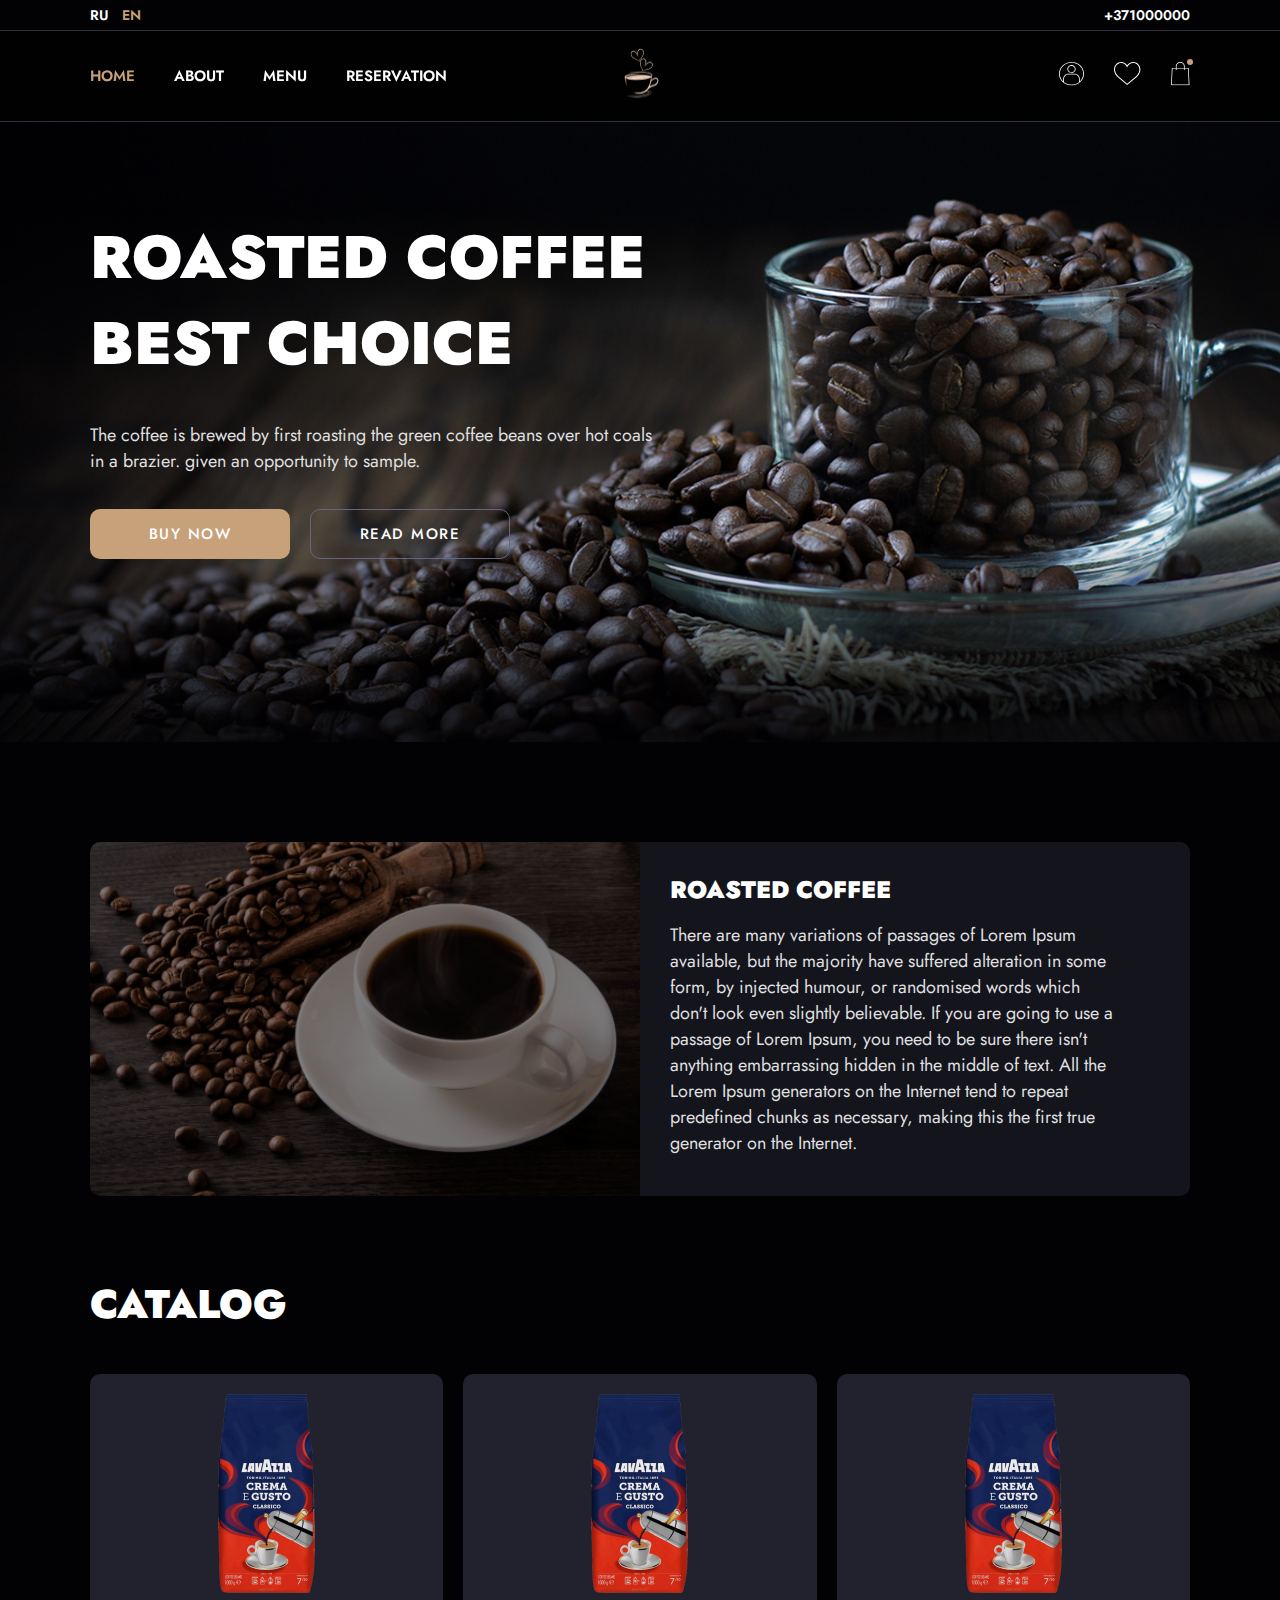
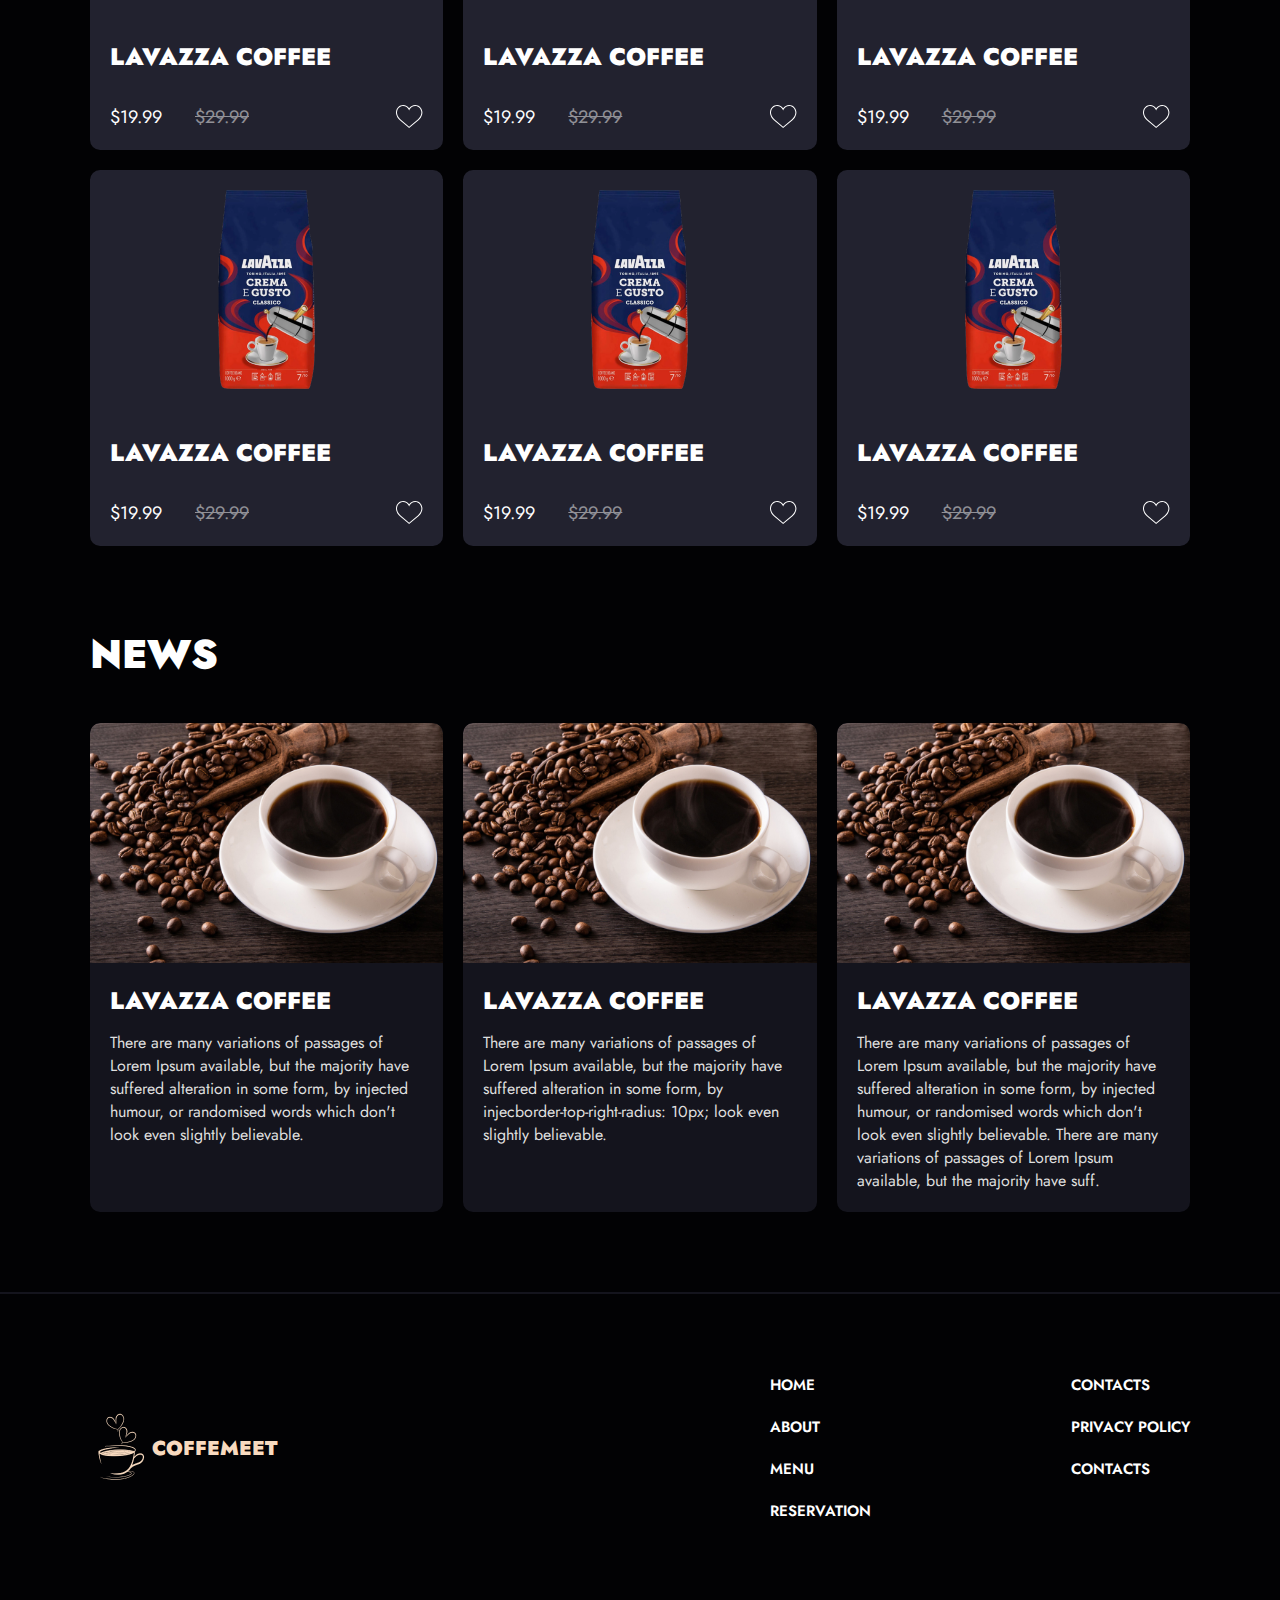
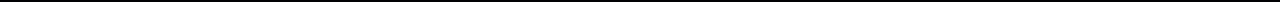
<file: index.html>
<!DOCTYPE html>
<html lang="en">
  <head>
    <meta charset="UTF-8" />
    <meta name="viewport" content="width=device-width, initial-scale=1.0" />
    <title>Coffe house</title>
    <link rel="preconnect" href="https://fonts.googleapis.com" />
    <link rel="preconnect" href="https://fonts.gstatic.com" crossorigin />
    <link
      href="https://fonts.googleapis.com/css2?family=Caveat:wght@500&family=Jost:wght@400;500;600;700;900&family=Lato:wght@400;700&family=Montserrat:wght@300;400;500;600;700&display=swap"
      rel="stylesheet"
    />
    <link rel="stylesheet" href="index1.css" />
  </head>
  <body>
    <div class="line_header">
      <div class="wrapper">
        <div class="header_first">
          <div class="header__lang">
            <a href="#!">ru</a>
            <a href="#!" class="general">en</a>
          </div>
          <a class="header_phone" href="#!">+371000000</a>
        </div>
      </div>
    </div>
    <header class="header">
      <div class="wrapper">
        <div class="content__wrapper"></div>
        <div class="header_second">
          <input type="checkbox" class="check_box_nav1" />
          <div class="check_box_nav"><span>menu</span></div>
          <div class="check_box_nav3">
            <span></span>
            <span></span>
            <span></span>
          </div>

          <nav>
            <a href="index.html" class="general">home</a>
            <a href="#!">about</a>
            <a href="#!">menu</a>
            <a href="#!">Reservation</a>
          </nav>

          <div class="header__logo">
            <a href="#!"
              ><img src="image/—Pngtree—coffee logo_5898135 1.svg" alt="log"
            /></a>
          </div>
          <div class="header__items">
            <a href="#!"><img src="image/user 1.svg" alt="user" /></a>
            <a href="#!"><img src="image/favorite 1.svg" alt="favorite" /></a>
            <a href="#!"
              ><img src="image/cart 1.svg" alt="cart " />
              <span class="event"></span
            ></a>
          </div>
        </div>
      </div>
    </header>
    <main>
      <div class="intro_bloks">
        <div class="wrapper">
          <div class="intro__block_text">
            <div class="intro_block">
              <h1>Roasted coffee best choice</h1>
              <p>
                The coffee is brewed by first roasting the green coffee beans
                over hot coals in a brazier. given an opportunity to sample.
              </p>
              <div class="intro__buttons">
                <a href="#!" class="button_first">Buy now</a>
                <a href="#!" class="button_first mored">read more</a>
              </div>
            </div>
          </div>
        </div>
      </div>
      <div class="wrapper">
        <div class="content_block">
          <div class="content_image">
            <img src="image/image2.jpg" alt="alter" />
          </div>
          <div class="content_text">
            <h2>Roasted Coffee</h2>
            <p>
              There are many variations of passages of Lorem Ipsum available,
              but the majority have suffered alteration in some form, by
              injected humour, or randomised words which don't look even
              slightly believable. If you are going to use a passage of Lorem
              Ipsum, you need to be sure there isn't anything embarrassing
              hidden in the middle of text. All the Lorem Ipsum generators on
              the Internet tend to repeat predefined chunks as necessary, making
              this the first true generator on the Internet.
            </p>
          </div>
        </div>
      </div>
      <div class="wrapper sick">
        <h2 class="towar_wrapper">catalog</h2>
        <div class="towar_bloks">
          <a href="index1.html" class="first_towar">
            <div class="image_towar">
              <img src="image/product1 1.png" alt="towar" />
            </div>
            <h3>Lavazza coffee</h3>
            <div class="towar_items">
              <div class="prices_towar">
                <span>$19.99</span>
                <span><del>$29.99</del></span>
              </div>
              <img src="image/favorite 1.svg" alt="favorite" />
            </div>
          </a>
          <a href="index1.html" class="first_towar">
            <div class="image_towar">
              <img src="image/product1 1.png" alt="towar" />
            </div>
            <h3>Lavazza coffee</h3>
            <div class="towar_items">
              <div class="prices_towar">
                <span>$19.99</span>
                <span><del>$29.99</del></span>
              </div>
              <img src="image/favorite 1.svg" alt="favorite" />
            </div>
          </a>
          <a href="index1.html" class="first_towar">
            <div class="image_towar">
              <img src="image/product1 1.png" alt="towar" />
            </div>
            <h3>Lavazza coffee</h3>
            <div class="towar_items">
              <div class="prices_towar">
                <span>$19.99</span>
                <span><del>$29.99</del></span>
              </div>
              <img src="image/favorite 1.svg" alt="favorite" />
            </div>
          </a>
          <a href="index1.html" class="first_towar">
            <div class="image_towar">
              <img src="image/product1 1.png" alt="towar" />
            </div>
            <h3>Lavazza coffee</h3>
            <div class="towar_items">
              <div class="prices_towar">
                <span>$19.99</span>
                <span><del>$29.99</del></span>
              </div>
              <img src="image/favorite 1.svg" alt="favorite" />
            </div>
          </a>
          <a href="index1.html" class="first_towar">
            <div class="image_towar">
              <img src="image/product1 1.png" alt="towar" />
            </div>
            <h3>Lavazza coffee</h3>
            <div class="towar_items">
              <div class="prices_towar">
                <span>$19.99</span>
                <span><del>$29.99</del></span>
              </div>
              <img src="image/favorite 1.svg" alt="favorite" />
            </div>
          </a>
          <a href="index1.html" class="first_towar">
            <div class="image_towar">
              <img src="image/product1 1.png" alt="towar" />
            </div>
            <h3>Lavazza coffee</h3>
            <div class="towar_items">
              <div class="prices_towar">
                <span>$19.99</span>
                <span><del>$29.99</del></span>
              </div>
              <img src="image/favorite 1.svg" alt="favorite" />
            </div>
          </a>
        </div>
      </div>
      <section class="newsstore">
        <div class="wrapper">
          <h2>news</h2>
          <div class="news__blocks">
            <a class="news__first" href="#!">
              <div class="news_image">
                <img src="image/image2.jpg" alt="alter" />
              </div>
              <div class="news__text">
                <h3>Lavazza coffee</h3>
                <p>
                  There are many variations of passages of Lorem Ipsum
                  available, but the majority have suffered alteration in some
                  form, by injected humour, or randomised words which don't look
                  even slightly believable.
                </p>
              </div>
            </a>
            <a class="news__first" href="#!">
              <div class="news_image">
                <img src="image/image2.jpg" alt="alter" />
              </div>
              <div class="news__text">
                <h3>Lavazza coffee</h3>
                <p>
                  There are many variations of passages of Lorem Ipsum
                  available, but the majority have suffered alteration in some
                  form, by injecborder-top-right-radius: 10px; look even
                  slightly believable.
                </p>
              </div>
            </a>
            <a class="news__first" href="#!">
              <div class="news_image">
                <img src="image/image2.jpg" alt="alter" />
              </div>
              <div class="news__text">
                <h3>Lavazza coffee</h3>
                <p>
                  There are many variations of passages of Lorem Ipsum
                  available, but the majority have suffered alteration in some
                  form, by injected humour, or randomised words which don't look
                  even slightly believable. There are many variations of
                  passages of Lorem Ipsum available, but the majority have suff.
                </p>
              </div>
            </a>
          </div>
        </div>
      </section>
    </main>

      <footer class="footer">
        <div class="wrapper">
          <div class="footer_blocks">
            <div class="footer__logo">
              <a href="#!"
                ><img
                  src="image/—Pngtree—coffee logo_5898135 1.png"
                  alt="altera"
                />
                <h3>CoffeMeet</h3>
              </a>
            </div>
            <div class="footer_items">
              <div class="footer_text">
                <a href="#!">Home</a>
                <a href="#!">About</a>
                <a href="#!">Menu</a>
                <a href="#!">Reservation</a>
              </div>
              <div class="footer_text text_footer">
                <a href="#!">Contacts</a>
                <a href="#!">privacy policy</a>
                <a href="#!">Contacts</a>
              </div>
            </div>
          </div>
        </div>
      </footer>
    </body>
    <script src="header.js"></script>
</html>
</file>
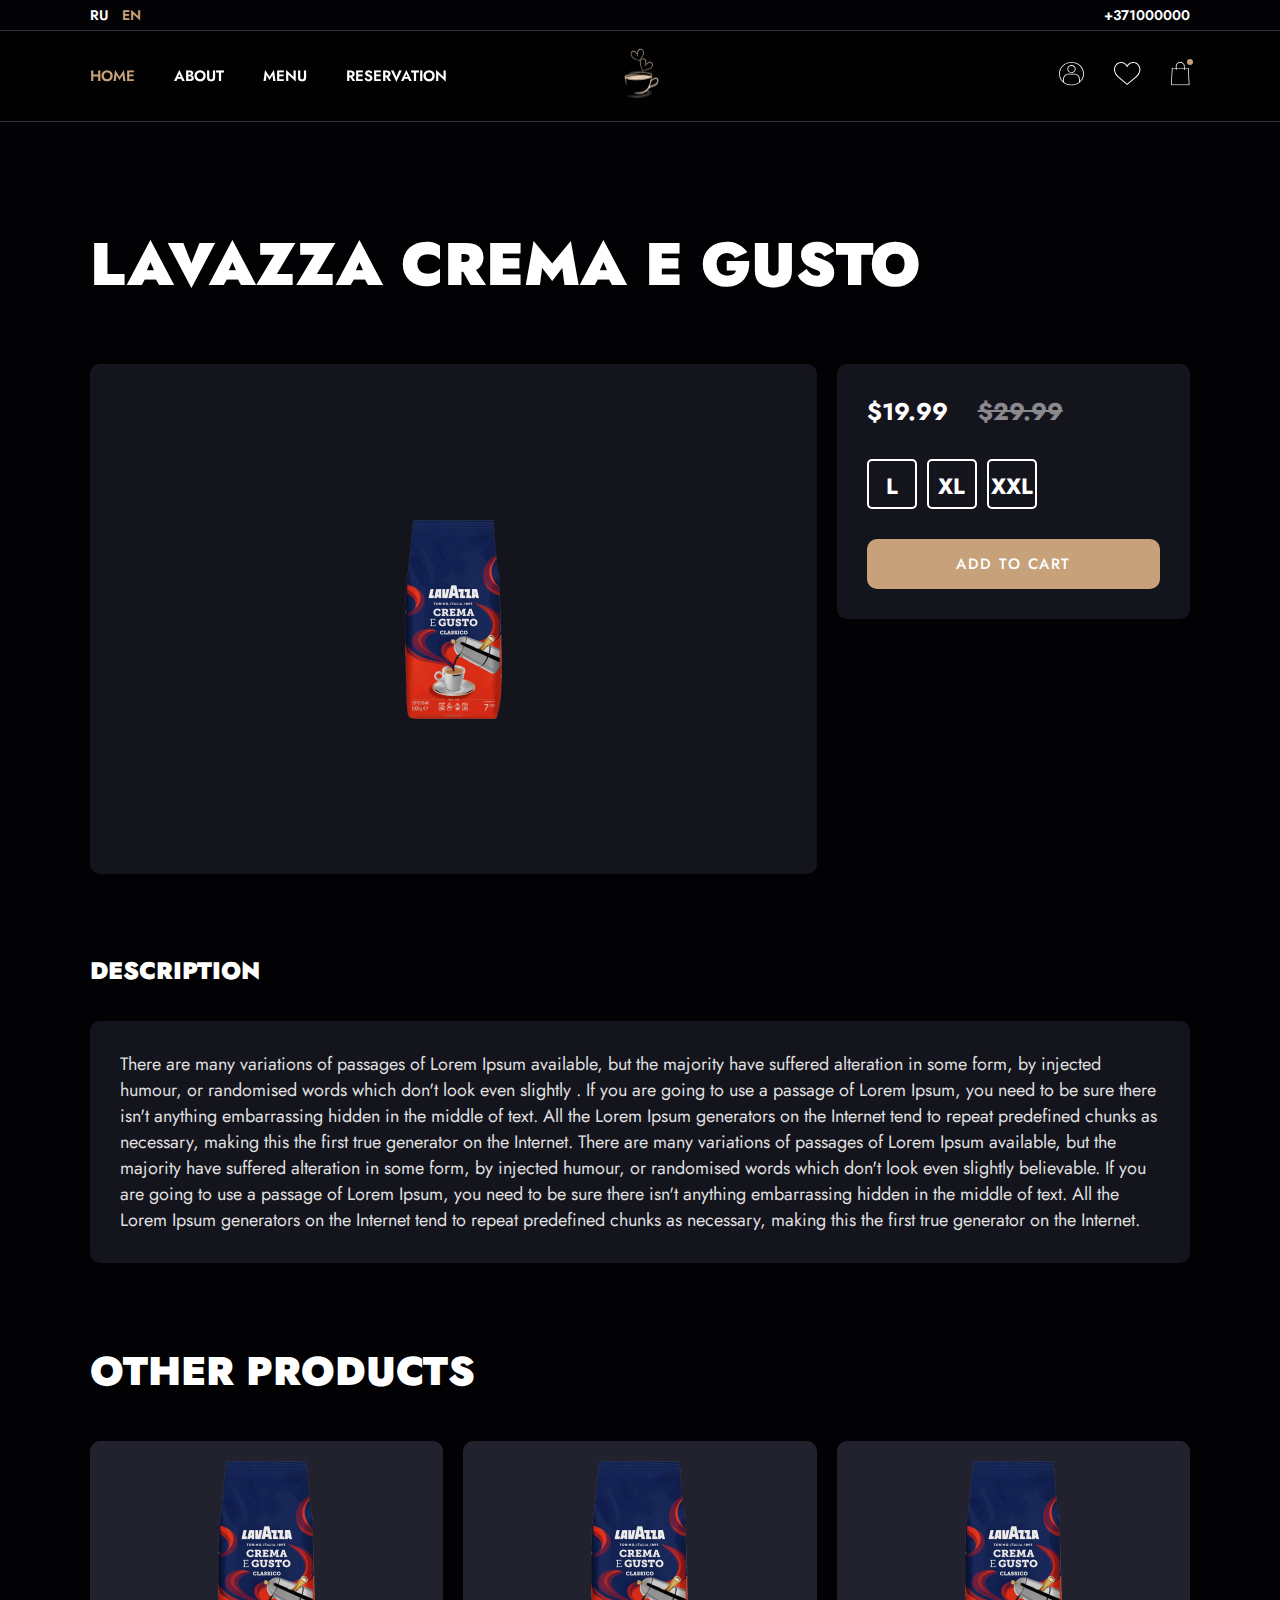
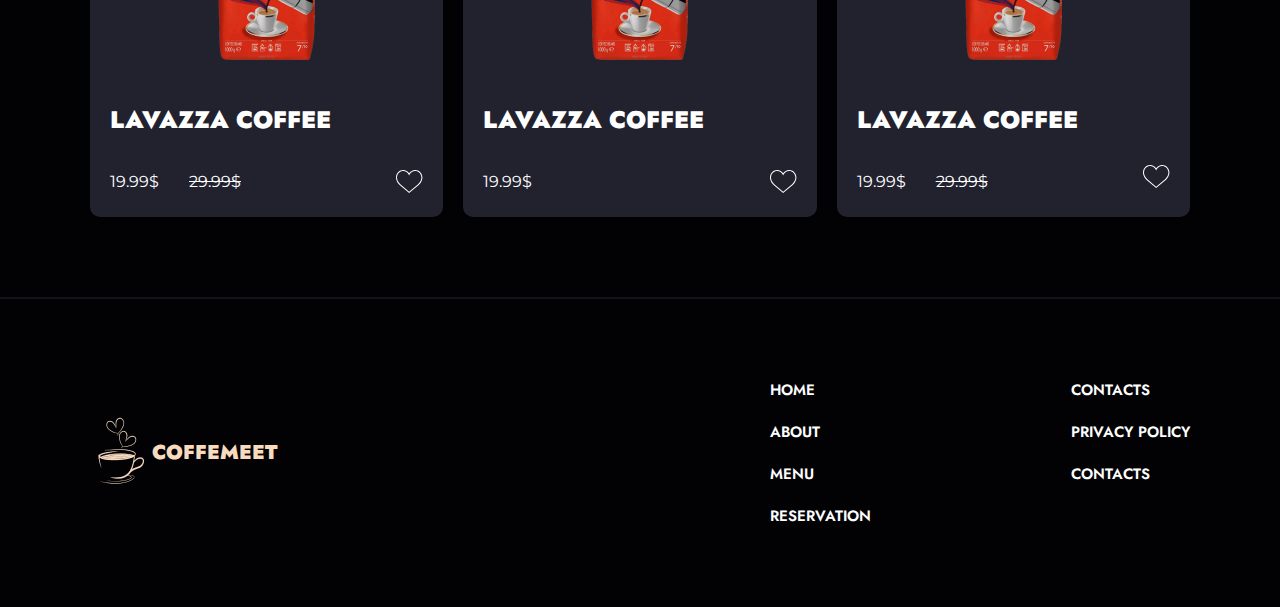
<file: index1.html>
<!DOCTYPE html>
<html lang="en">
  <head>
    <meta charset="UTF-8" />
    <meta name="viewport" content="width=device-width, initial-scale=1.0" />
    <title>Coffe house</title>
    <link rel="preconnect" href="https://fonts.googleapis.com" />
    <link rel="preconnect" href="https://fonts.gstatic.com" crossorigin />
    <link
      href="https://fonts.googleapis.com/css2?family=Caveat:wght@500&family=Jost:wght@400;500;600;700;900&family=Lato:wght@400;700&family=Montserrat:wght@300;400;500;600;700&display=swap"
      rel="stylesheet"
    />
    <link rel="stylesheet" href="index2.css" />
  </head>
  <body>
    <div class="line_header">
      <div class="wrapper">
        <div class="header_first">
          <div class="header__lang">
            <a href="#!">ru</a>
            <a href="#!" class="general">en</a>
          </div>
          <a class="header_phone" href="#!">+371000000</a>
        </div>
      </div>
    </div>
    <header class="header">
      <div class="wrapper">
        <div class="content__wrapper"></div>
        <div class="header_second">
          <input type="checkbox" class="check_box_nav1" />
          <div class="check_box_nav"><span>menu</span></div>
          <div class="check_box_nav3">
            <span></span>
            <span></span>
            <span></span>
          </div>
          <nav>
            <a href="index.html" class="general">home</a>
            <a href="#!">about</a>
            <a href="#!">menu</a>
            <a href="#!">Reservation</a>
          </nav>
          <div class="header__logo">
            <a href="#!"
              ><img src="image/—Pngtree—coffee logo_5898135 1.svg" alt="log"
            /></a>
          </div>
          <div class="header__items">
            <a href="#!"><img src="image/user 1.svg" alt="user" /></a>
            <a href="#!"><img src="image/favorite 1.svg" alt="favorite" /></a>
            <a href="#!"
              ><img src="image/cart 1.svg" alt="cart " />
              <span class="event"></span
            ></a>
          </div>
        </div>
      </div>
    </header>
    <main>
      <section class="gods_item">
        <div class="wrapper">
          <div class="item__general">
            <h1>Lavazza Crema E Gusto</h1>
            <div class="item__card">
              <div class="product__item">
                <img src="image/product1 1.png" alt="product" />
              </div>
              <div class="product_to_cart">
                <div class="product_prices">
                  <span>$19.99</span>
                  <span><del>$29.99</del></span>
                </div>
                <div class="product_sizes">
                  <span>L</span>
                  <span>XL</span>
                  <span>XXL</span>
                </div>
                <div class="button">
                  <a href="index5.html">add to cart</a>
                </div>
              </div>
            </div>
          </div>
        </div>
      </section>
      <div class="info">
        <div class="wrapper">
          <h2>Description</h2>
          <p class="backgroun">
            There are many variations of passages of Lorem Ipsum available, but
            the majority have suffered alteration in some form, by injected
            humour, or randomised words which don't look even slightly . If you
            are going to use a passage of Lorem Ipsum, you need to be sure there
            isn't anything embarrassing hidden in the middle of text. All the
            Lorem Ipsum generators on the Internet tend to repeat predefined
            chunks as necessary, making this the first true generator on the
            Internet. There are many variations of passages of Lorem Ipsum
            available, but the majority have suffered alteration in some form,
            by injected humour, or randomised words which don't look even
            slightly believable. If you are going to use a passage of Lorem
            Ipsum, you need to be sure there isn't anything embarrassing hidden
            in the middle of text. All the Lorem Ipsum generators on the
            Internet tend to repeat predefined chunks as necessary, making this
            the first true generator on the Internet.
          </p>
        </div>
      </div>
      <section class="other_items">
        <div class="wrapper">
          <h2>Other Products</h2>
          <div class="other_products">
            <div class="product_card">
              <img
                src="image/product1 1.png"
                alt="product"
                class="first_product"
              />
              <h3>Lavazza coffee</h3>
              <div class="card_items">
                <div class="prices_logo">
                  <span>19.99$</span>
                  <span><del>29.99$</del></span>
                </div>
                <img src="image/favorite 1.svg" alt="favorit" />
              </div>
            </div>
            <div class="product_card">
              <img
                src="image/product1 1.png"
                alt="product"
                class="first_product"
              />
              <h3>Lavazza coffee</h3>
              <div class="card_items">
                <div class="prices_logo">
                  <span>19.99$</span>
                </div>
                <img src="image/favorite 1.svg" alt="favorit" />
              </div>
            </div>
            <div class="product_card">
              <img
                src="image/product1 1.png"
                alt="product"
                class="first_product"
              />
              <h3>Lavazza coffee</h3>
              <div class="card_items">
                <div class="prices_logo">
                  <span>19.99$</span>
                  <span><del>29.99$</del></span>
                </div>
                <div class="image_card">
                  <img src="image/favorite 1.svg" alt="favorit" />
                </div>
              </div>
            </div>
          </div>
        </div>
      </section>
    </main>
    <footer class="footer">
      <div class="wrapper">
        <div class="footer_blocks">
          <div class="footer__logo">
            <a href="#!"
              ><img
                src="image/—Pngtree—coffee logo_5898135 1.png"
                alt="altera"
              />
              <h3>CoffeMeet</h3>
            </a>
          </div>
          <div class="footer_items">
            <div class="footer_text">
              <a href="#!">Home</a>
              <a href="#!">About</a>
              <a href="#!">Menu</a>
              <a href="#!">Reservation</a>
            </div>
            <div class="footer_text text_footer">
              <a href="#!">Contacts</a>
              <a href="#!">privacy policy</a>
              <a href="#!">Contacts</a>
            </div>
          </div>
        </div>
      </div>
    </footer>
  </body>
</html>
</file>
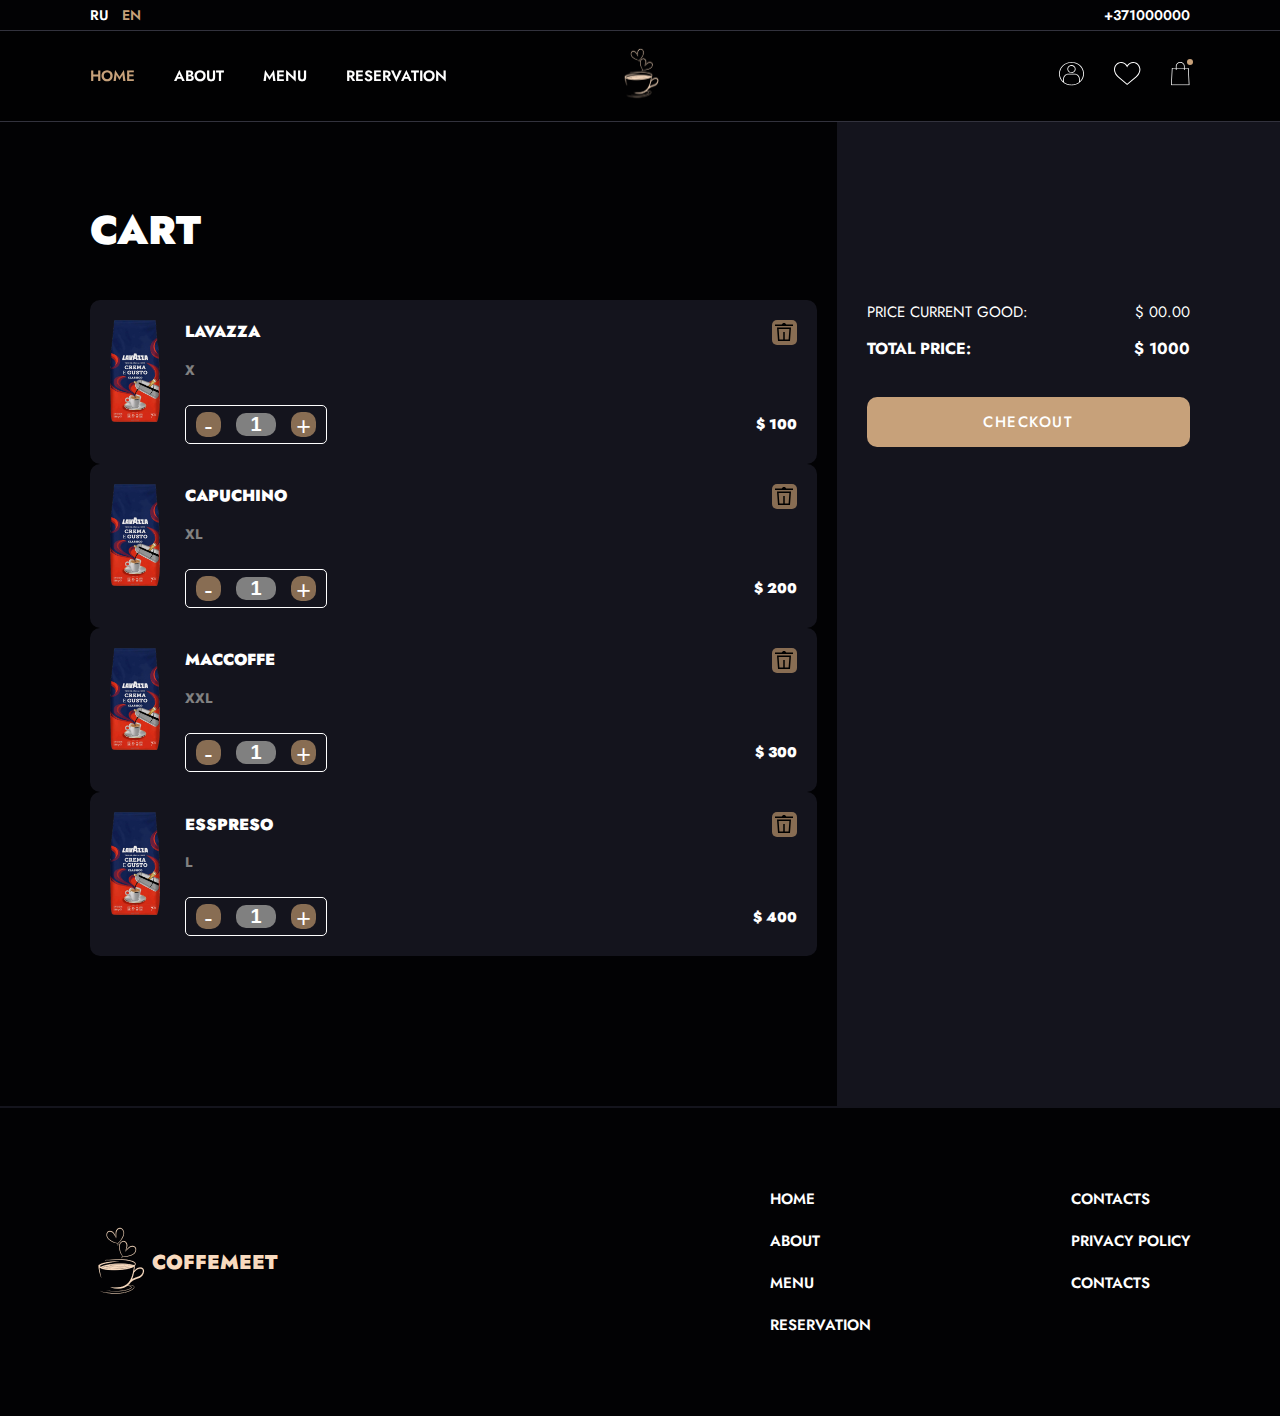
<file: index5.html>
<!DOCTYPE html>
<html lang="en">
  <head>
    <meta charset="UTF-8" />
    <meta name="viewport" content="width=device-width, initial-scale=1.0" />
    <title>Coffe house</title>
    <link rel="preconnect" href="https://fonts.googleapis.com" />
    <link rel="preconnect" href="https://fonts.gstatic.com" crossorigin />
    <link
      href="https://fonts.googleapis.com/css2?family=Caveat:wght@500&family=Jost:wght@400;500;600;700;900&family=Lato:wght@400;700&family=Montserrat:wght@300;400;500;600;700&display=swap"
      rel="stylesheet"
    />
    <link rel="stylesheet" href="index5.css" />
  </head>
  <body>
    <div class="line_header">
      <div class="wrapper">
        <div class="header_first">
          <div class="header__lang">
            <a href="#!">ru</a>
            <a href="#!" class="general">en</a>
          </div>
          <a class="header_phone" href="#!">+371000000</a>
        </div>
      </div>
    </div>
    <header class="header">
      <div class="wrapper">
        <div class="content__wrapper"></div>
        <div class="header_second">
          <input type="checkbox" class="check_box_nav1" />
          <div class="check_box_nav"><span>menu</span></div>
          <div class="check_box_nav3">
            <span></span>
            <span></span>
            <span></span>
          </div>
          <nav>
            <a href="index.html" class="general">home</a>
            <a href="#!">about</a>
            <a href="#!">menu</a>
            <a href="#!">Reservation</a>
          </nav>
          <div class="header__logo">
            <a href="#!"
              ><img src="image/—Pngtree—coffee logo_5898135 1.svg" alt="log"
            /></a>
          </div>
          <div class="header__items">
            <a href="#!"><img src="image/user 1.svg" alt="user" /></a>
            <a href="#!"><img src="image/favorite 1.svg" alt="favorite" /></a>
            <a href="#!"
              ><img src="image/cart 1.svg" alt="cart " />
              <span class="event"></span
            ></a>
          </div>
        </div>
      </div>
    </header>
    <main>
      <section class="cart_logotip">
        <div class="wrapper">
          <div class="sections__wrapper">
            <div class="left_section">
              <div class="gen__text"><h2 class="general_text">Cart</h2></div>
              <div class="left_section_card">
               <!-- <div class="left_section_card_items"> -->
                  <!-- <div class="card_items_first">
                    <div class="image_card_items_first">
                      <img src="image/product1 1.png" alt="product" />
                    </div>
                    <div class="card__text">
                      <div class="card__text__first">
                        <h2>Lavazza Crema E Gusto</h2>
                        <img src="image/Без названия 1.svg" alt="delete" />
                      </div>
                      <div class="card__text__second">
                        <p>XL</p>
                      </div>
                      <div class="card__text__third">
                        <div class="span">
                          <div class="btnPM">
                            <button class="minus">-</button>
                          <span class="uno">1</span>
                          <button class="plus">+</button>
                        </div>

                        </div>
                        <span>$19.99</span>
                      </div>
                    </div>
                  </div> -->
                  <!-- <div class="card_items_first">
                    <div class="image_card_items_first">
                      <img src="image/product1 1.png" alt="product" />
                    </div>
                    <div class="card__text">
                      <div class="card__text__first">
                        <h2>Lavazza Crema E Gusto</h2>
                        <img src="image/Без названия 1.svg" alt="delete" />
                      </div>
                      <div class="card__text__second">
                        <p>XL</p>
                      </div>
                      <div class="card__text__third">
                        <div class="span">
                          <span class="uno">1</span>
                          <span><img src="image/d 1.svg" alt="altera" /></span>
                        </div>
                        <span>$19.99</span>
                      </div>
                    </div>
                  </div> -->
                  <!--
                  <div class="card_items_first">
                    <div class="image_card_items_first">
                      <img src="image/product1 1.png" alt="product" />
                    </div>
                    <div class="card__text">
                      <div class="card__text__first">
                        <h2>Lavazza Crema E Gusto</h2>
                        <img src="image/Без названия 1.svg" alt="delete" />
                      </div>
                      <div class="card__text__second">
                        <p>XL</p>
                      </div>
                      <div class="card__text__third">
                        <div class="span">
                          <span class="uno">1</span>
                          <span><img src="image/d 1.svg" alt="altera" /></span>
                        </div>
                        <span>$19.99</span>
                      </div>
                    </div>
                  </div>
                  <div class="card_items_first">
                    <div class="image_card_items_first">
                      <img src="image/product1 1.png" alt="product" />
                    </div>
                    <div class="card__text">
                      <div class="card__text__first">
                        <h2>Lavazza Crema E Gusto</h2>
                        <img src="image/Без названия 1.svg" alt="delete" />
                      </div>
                      <div class="card__text__second">
                        <p>XL</p>
                      </div>
                      <div class="card__text__third">
                        <div class="span">
                          <span class="uno">1</span>
                          <span><img src="image/d 1.svg" alt="altera" /></span>
                        </div>
                        <span>$19.99</span>
                      </div>
                    </div>
                  </div>
                </div> -->
              </div>
            </div>
            <div class="right_section">
              <div class="right_section_block">
                <div class="block_first">
                  <span>Price current good:</span>
                  <span class="priceCurrent">$ 00.00</span>
                </div>
                <!-- <div class="block_second">
                  <span>Delivery:</span>
                  <span>$10.00</span>
                </div> -->
                <div class="block_third">
                  <span>Total price:</span>
                  <span class="finalResult">$29.99</span>
                </div>
                <a href="index.html" class="block_button">Checkout</a>
              </div>
            </div>
          </div>
        </div>
      </section>
    </main>
    <footer class="footer">
      <div class="wrapper">
        <div class="footer_blocks">
          <div class="footer__logo">
            <a href="#!"
              ><img
                src="image/—Pngtree—coffee logo_5898135 1.png"
                alt="altera"
              />
              <h3>CoffeMeet</h3>
            </a>
          </div>
          <div class="footer_items">
            <div class="footer_text">
              <a href="#!">Home</a>
              <a href="#!">About</a>
              <a href="#!">Menu</a>
              <a href="#!">Reservation</a>
            </div>
            <div class="footer_text text_footer">
              <a href="#!">Contacts</a>
              <a href="#!">privacy policy</a>
              <a href="#!">Contacts</a>
            </div>
          </div>
        </div>
      </div>
    </footer>
  </body>
  <script src="CART.js"></script>
  <script src="cartVisible.js"></script>
</html>
</file>
<file: index1.css>
@charset "utf-8";
html {
  box-sizing: border-box;
}
*,
*::after,
*::before {
  box-sizing: inherit;
  margin: 0;
  padding: 0;
}
body {
  font-family: "Caveat", cursive;
  font-family: "Jost", sans-serif;
  font-family: "Lato", sans-serif;
  font-family: "Montserrat", sans-serif;
  background: #020204;
  color: #fff;
}
a {
  text-decoration: none;
}
img {
  max-width: 100%;
}
.wrapper {
  max-width: 1100px;
  margin: 0 auto;
}
.header_first {
  display: flex;
  flex-wrap: wrap;
  align-items: center;
  justify-content: space-between;
  height: 30px;
  line-height: 30px;
}
.header__lang a.general {
  color: #c7a17a;
}
.header a.general {
  color: #c7a17a;
}
.header_first a {
  color: #fff;
  font-family: Jost;
  font-size: 14px;
  font-style: normal;
  font-weight: 600;
  line-height: normal;
  text-transform: uppercase;
  margin-right: 10px;
  transition: 0.3s;
}
a.header_phone {
  margin-right: 0;
}
.header {
  border-bottom: 1px solid #32323d;
  background: rgba(0, 0, 0, 0.5);
  transform-style: preserve-3d;
  position: sticky;
  /* transform: rotateX(-90deg) translateY(45px) translateZ(-60px); */
  transition: 0.5s;
  top: 0;
  z-index: 6;
}

.line_header {
  border-bottom: 1px solid #32323d;
}
.header_second {
  display: flex;
  justify-content: space-between;
  align-items: center;
  height: 90px;
  width: 100%;
  width: 100%;
}
.header_second nav {
  width: 40%;
}
.header_second .header__items {
  width: 40%;
}

.header__items {
  display: flex;
  justify-content: flex-end;
}
.header_second nav a {
  color: #fff;
  font-family: Jost;
  font-size: 15px;
  font-style: normal;
  font-weight: 600;
  line-height: normal;
  text-transform: uppercase;
  margin-right: 35px;
  transition: 0.3s;
}
.header_second nav a:last-child {
  margin-right: 0;
}
.header_second .header__items a {
  margin-right: 30px;
  position: relative;
}
.header_second .header__items a:last-child {
  margin-right: 0;
}
.header_second .header__logo img {
  width: 58px;
}
.event {
  position: absolute;
  top: -3px;
  right: -3px;
  background: #c7a17a;
  width: 6px;
  height: 6px;

  border-radius: 50%;
}
.header a:hover {
  color: #c7a17a;
}
/*main start*/
.intro_bloks {
  background: url(image/fotos.jpg);
  background-size: cover;
  background-position: center;
  background-repeat: no-repeat;
  min-height: 620px;
  width: 100%;
  margin-bottom: 100px;
}
.main_intro::after {
  background: rgba(2, 2, 4, 0.55);
  content: "";
  width: 100%;
  height: 100%;
  position: absolute;
  top: 0;
  left: 0;
  z-index: 1;
}
.intro__block_text {
  display: flex;
  align-items: center;
  min-height: 530px;
  position: absolute;
  z-index: 2;
}
.intro__block_text {
  max-width: 570px;
}
.intro_block {
  max-width: 570px;
}
.intro_block h1 {
  color: #fff;
  font-family: Jost;
  font-size: 60px;
  font-style: normal;
  font-weight: 900;
  line-height: 144%; /* 86.4px */
  text-transform: uppercase;
  margin-bottom: 35px;
}
.intro_block p {
  color: #dfdfdf;
  font-family: Jost;
  font-size: 18px;
  font-style: normal;
  font-weight: 400;
  line-height: normal;
  margin-bottom: 35px;
}
.intro__buttons .button_first {
  color: #fff;
  font-family: Jost;
  font-size: 15px;
  font-style: normal;
  font-weight: 500;
  line-height: normal;
  letter-spacing: 1.5px;
  text-transform: uppercase;
  min-width: 200px;
  height: 50px;
  border-radius: 10px;
  background: #c7a17a;
  /*display: block;*/
  display: inline-flex;
  justify-content: center;
  align-items: center;
  transition: 0.3s;
  margin-right: 20px;
}
.intro__buttons {
  display: flex;
}
.intro__buttons .button_first:hover {
  background: #7c644c;
}
.intro__buttons .mored {
  color: #fff;
  font-family: Jost;
  font-size: 15px;
  font-style: normal;
  font-weight: 500;
  line-height: normal;
  letter-spacing: 1.5px;
  text-transform: uppercase;
  background: transparent;
  border: 1px solid #666681;
  border-radius: 10px;
  transition: 0.3s;
  margin-right: 0;
}
.intro__buttons .mored:hover {
  background: #666681;
}
/*content start*/

.content_block {
  display: grid;
  /*  justify-content: center;
  align-items: center;
  */
  margin-bottom: 80px;
  grid-template-columns: repeat(2, 1fr);
  border-radius: 10px;
}
.content_image,
.content_text {
  grid-column: span 1;
}
.content_text {
  border-radius: 0 10px 10px 0;
  padding: 30px 70px 40px 30px;
  background: #14141d;
}
.content_text h2 {
  color: #fff;
  font-family: Jost;
  font-size: 24px;
  font-style: normal;
  font-weight: 900;
  line-height: normal;
  text-transform: uppercase;
  margin-bottom: 15px;
}
.content_text p {
  color: #dfdfdf;
  font-family: Jost;
  font-size: 18px;
  font-style: normal;
  font-weight: 400;
  line-height: normal;
}
.content_image {
  position: relative;
}
.content_image::after {
  content: "";
  width: 100%;
  height: 100%;
  position: absolute;
  top: 0;
  left: 0;
  background: rgba(0, 0, 0, 0.5);
  transition: 0.3s;
}
.content_block .content_image img {
  border-radius: 10px 0 0 10px;
  width: 100%;
  height: 100%;
  object-fit: cover;
}
.content_image:hover::after {
  background: none;
}
/*towar_starts*/
.towar_wrapper {
  color: #fff;
  font-family: Jost;
  font-size: 40px;
  font-style: normal;
  font-weight: 900;
  line-height: 144%; /* 57.6px */
  text-transform: uppercase;
  margin-bottom: 40px;
}
.towar_bloks {
  display: grid;
  grid-template-columns: repeat(3, 1fr);
  grid-column-gap: 20px;
  grid-row-gap: 20px;
}
.first_towar {
  grid-column: span 1;
  text-decoration: none;
  border-radius: 10px;
  background: #22222f;
  display: flex;
  align-items: center;
  flex-direction: column;
  padding: 20px;
  transition: 0.3s;
}
.first_towar:hover {
  background: #39394e;
}
.first_towar .image_towar img {
  max-width: 300px;
  max-height: 200px;
  margin-bottom: 42px;
}
.first_towar h3 {
  color: #fff;
  font-family: Jost;
  font-size: 24px;
  font-style: normal;
  font-weight: 900;
  line-height: normal;
  text-transform: uppercase;
  margin-bottom: 30px;
  align-self: flex-start;
}
.first_towar .towar_items {
  display: flex;
  justify-content: space-between;
  width: 100%;
}
.first_towar .towar_items .prices_towar span {
  text-decoration: none;
  color: #fff;
  font-family: Jost;
  font-size: 18px;
  font-style: normal;
  font-weight: 400;
  line-height: normal;
  text-transform: uppercase;
  margin-right: 29px;
}
.first_towar .towar_items .prices_towar span:last-child {
  margin-right: 0;
  opacity: 0.5;
}

.sick {
  margin-bottom: 80px;
}
/*news start*/
.newsstore {
  margin-bottom: 80px;
}
.newsstore h2 {
  color: #fff;
  font-family: Jost;
  font-size: 40px;
  font-style: normal;
  font-weight: 900;
  line-height: 144%; /* 57.6px */
  text-transform: uppercase;
  margin-bottom: 40px;
}
.news__blocks {
  display: grid;
  grid-template-columns: repeat(3, 1fr);
  grid-column-gap: 20px;
  grid-row-gap: 20px;
}
.news__first {
  display: flex;
  flex-direction: column;
  justify-content: flex-start;
  background: #14141d;
  border-radius: 10px;
}
.news_image {
  width: 100%;
  height: 240px;
  overflow: hidden;
  border-top-right-radius: 10px;
  border-top-left-radius: 10px;
}
.news_image img {
  width: 100%;
  height: 100%;
  object-fit: cover;
  display: block;
  border-top-right-radius: 10px;
  border-top-left-radius: 10px;
  transition: 0.3s;
}
.news__text {
  padding: 20px;
}
.news__text h3 {
  margin-bottom: 13px;
  color: #fff;
  font-family: Jost;
  font-size: 24px;
  font-style: normal;
  font-weight: 900;
  line-height: normal;
  text-transform: uppercase;
}
.news__text p {
  color: #dfdfdf;
  font-family: Jost;
  font-size: 16px;
  font-style: normal;
  font-weight: 400;
  line-height: normal;
}
.news__first:hover .news_image img {
  transform: scale(1.1);
}
.footer {
  padding: 80px 0;
  border-top: 2px solid #14141d;
}
.footer_blocks {
  display: flex;
  justify-content: flex-end;
  align-items: center;
}
.footer__logo {
  margin: 0 auto 0 0;
}
.footer__logo a {
  display: flex;
  align-items: center;
}
.footer__logo a img {
  max-width: 58px;
}
.footer__logo a h3 {
  color: #f8dabf;
  font-family: Jost;
  font-size: 20px;
  font-style: normal;
  font-weight: 900;
  line-height: normal;
  text-transform: uppercase;
  margin-left: 4px;
  transition: 0.3s;
}
.footer__logo a h3:hover {
  color: #c7a17a;
}
.footer_items {
  display: flex;
}
.footer_text {
  display: flex;
  flex-direction: column;
  margin-right: 200px;
}
.footer_text a {
  color: #fff;
  font-family: Jost;
  font-size: 15px;
  font-style: normal;
  font-weight: 600;
  line-height: normal;
  text-transform: uppercase;
  margin-bottom: 20px;
  transition: 0.3s;
}
.footer_text a:hover {
  color: #c7a17a;
}
.footer_text a:last-child {
  margin-bottom: 0;
}
.text_footer {
  margin-right: 0;
}
.header_second .check_box_nav1,
.header_second .check_box_nav,
.header_second .check_box_nav3 {
  display: none;
}
@media screen and (min-width: 768px) and (max-width: 1024px) {
  .wrapper {
    padding: 0 20px;
  }
  .header_second nav {
    display: flex;
    justify-content: space-between;
    align-items: center;
    flex-wrap: wrap;
  }
  .header_second nav a {
    margin: 0;
  }
  .header_second .check_box_nav1,
  .header_second .check_box_nav,
  .header_second .check_box_nav3 {
    display: none;
  }
}
@media screen and (max-width: 395px) {
  .wrapper {
    padding: 0 15px;
  }

  .content_block {
    display: grid;
    margin-bottom: 80px;
    grid-template-columns: repeat(2, 1fr);
    border-radius: 10px;
  }
  .content_image,
  .content_text {
    grid-column: span 2;
  }
  .content_image {
    border-radius: 0;
  }
  .content_block .content_image img {
    border-radius: 10px 10px 0 0;
    width: 100%;
    height: 100%;
    object-fit: cover;
  }
  .content_text {
    border-radius: 0 0 10px 10px;
    padding: 15px;
  }
  .content_text p {
    text-align: justify;
  }
  .towar_bloks {
    display: grid;
    grid-template-columns: repeat(6, 1fr);
    grid-column-gap: 7px;
    grid-row-gap: 7px;
  }
  .first_towar {
    grid-column: span 3;
    text-decoration: none;
    border-radius: 10px;
    background: #22222f;
    display: flex;
    align-items: center;
    flex-direction: column;
    padding: 10px;
    transition: 0.3s;
  }
  .first_towar .image_towar img {
    max-width: 300px;
    max-height: 200px;
    margin-bottom: 20px;
  }
  .first_towar h3 {
    margin-bottom: 15px;
  }
  .news__first {
    display: flex;
    flex-direction: column;
    justify-content: flex-start;
    background: #14141d;
    border-radius: 10px;
    grid-column: span 3;
  }
  .footer {
    padding: 20px 0;
    border-top: 2px solid #14141d;
  }
  .footer_blocks {
    flex-wrap: wrap;
  }
  .footer__logo {
    margin: 0 auto 20px auto;
  }
  .footer_text {
    margin: 0 auto;
  }

  .footer_items {
    display: flex;
    justify-content: space-around;
    width: 100%;
  }
  .footer_text a {
    margin-bottom: 10px;
  }
  .intro_block h1 {
    color: #fff;
    font-family: Jost;
    font-size: 35px;
    font-style: normal;
    font-weight: 900;
    line-height: 144%;
    text-transform: uppercase;
    margin-bottom: 35px;
    width: 100%;
  }
  .intro_block p {
    max-width: 390px;
  }
  .intro__buttons .button_first {
    min-width: 170px;
  }
  .intro_bloks {
    background: url(image/fotos.jpg);
    background-size: cover;
    background-position: center;
    background-repeat: no-repeat;
    min-height: 520px;
    width: 100%;
    margin-bottom: 60px;
  }
  .header_second .check_box_nav1,
  .header_second .check_box_nav,
  .header_second .check_box_nav3 {
    display: block;
    position: absolute;
    top: 50%;
    left: 20px;
    transform: translateY(-50%);
    width: 35px;
    height: 35px;
    border-radius: 50%;
    z-index: 7;
  }
  .header_second .check_box_nav3 {
    display: flex;
    flex-direction: column;
    align-items: center;
    justify-content: space-between;
    background: none;
    pointer-events: none;
  }
  .header_second .check_box_nav3 span {
    width: 100%;
    height: 4px;
    background: white;
  }
  .header_second .check_box_nav1 {
    width: 90px;
    height: 90px;
    opacity: 0;
    left: 10px;
  }
  .header_second .check_box_nav {
    pointer-events: none;
    line-height: 35px;
  }
  .header__logo {
    display: none;
  }
  .header_second .check_box_nav span {
    color: #fff;
    font-family: Jost;
    font-size: 25px;
    font-style: normal;
    font-weight: 900;
    text-transform: uppercase;
    width: 100%;
    line-height: 40px;
    position: absolute;
    top: -3px;
    left: 45px;
  }
  .header_second {
    justify-content: flex-end;
    position: relative;
  }
  .header_second nav {
    position: absolute;
    display: flex;
    flex-direction: column;
    top: 0;
    left: -120%;
    min-width: 390px;
    height: 100vh;
    padding: 100px 0 0 40px;
    background: rgba(0, 0, 0, 0.9);
    transition: 0.5s;
  }
  .header_second nav a {
    font-size: 40px;
    margin-bottom: 20px;
  }
  input:checked ~ nav {
    left: -4.1%;
  }
  .header {
    border-bottom: 1px solid #32323d;
    background: rgba(0, 0, 0, 0.5);
    position: sticky;
    top: 0;
    z-index: 6;
  }
  .intro__block_text {
    display: flex;
    align-items: center;
    min-height: 390px;
    position: absolute;
    z-index: 2;
    padding: 0;
    margin: 0;
  }
}
.cloned {
  text-align: center;
}
</file>
<file: index2.css>
@charset "utf-8";
html {
  box-sizing: border-box;
}
*,
*::after,
*::before {
  box-sizing: inherit;
  margin: 0;
  padding: 0;
}
body {
  font-family: "Caveat", cursive;
  font-family: "Jost", sans-serif;
  font-family: "Lato", sans-serif;
  font-family: "Montserrat", sans-serif;
  background: #020204;
  color: #fff;
}
a {
  text-decoration: none;
}
img {
  max-width: 100%;
}
.wrapper {
  max-width: 1100px;
  margin: 0 auto;
}
.header_first {
  display: flex;
  flex-wrap: wrap;
  align-items: center;
  justify-content: space-between;
  height: 30px;
  line-height: 30px;
}
.header__lang a.general {
  color: #c7a17a;
}
.header a.general {
  color: #c7a17a;
}
.header_first a {
  color: #fff;
  font-family: Jost;
  font-size: 14px;
  font-style: normal;
  font-weight: 600;
  line-height: normal;
  text-transform: uppercase;
  margin-right: 10px;
  transition: 0.3s;
}
a.header_phone {
  margin-right: 0;
}
.header {
  border-bottom: 1px solid #32323d;
  background: rgba(0, 0, 0, 0.5);
  position: sticky;
  top: 0;
  z-index: 6;
}
.line_header {
  border-bottom: 1px solid #32323d;
}
.header_second {
  display: flex;
  justify-content: space-between;
  align-items: center;
  height: 90px;
  width: 100%;
  width: 100%;
}
.header_second nav {
  width: 40%;
}
.header_second .header__items {
  width: 40%;
}

.header__items {
  display: flex;
  justify-content: flex-end;
}
.header_second nav a {
  color: #fff;
  font-family: Jost;
  font-size: 15px;
  font-style: normal;
  font-weight: 600;
  line-height: normal;
  text-transform: uppercase;
  margin-right: 35px;
  transition: 0.3s;
}
.header_second nav a:last-child {
  margin-right: 0;
}
.header_second .header__items a {
  margin-right: 30px;
  position: relative;
}
.header_second .header__items a:last-child {
  margin-right: 0;
}
.header_second .header__logo img {
  width: 58px;
}
.event {
  position: absolute;
  top: -3px;
  right: -3px;
  background: #c7a17a;
  width: 6px;
  height: 6px;

  border-radius: 50%;
}
.header a:hover {
  color: #c7a17a;
}
.gods_item {
  width: 100%;
  padding-top: 100px;
  margin-bottom: 80px;
  min-height: 620px;
}
.item__general h1 {
  color: #fff;
  font-family: Jost;
  font-size: 60px;
  font-style: normal;
  font-weight: 900;
  line-height: 144%; /* 86.4px */
  text-transform: uppercase;
  margin-bottom: 56px;
}
.item__card {
  display: grid;
  grid-template-columns: repeat(3, 1fr);
  grid-template-rows: repeat(2, 1fr);
  grid-column-gap: 20px;
  grid-row-gap: 0;
}
.item__card .product__item {
  border-radius: 10px;
  background: #14141d;
  grid-column: span 2;
  grid-row: span 2;
  max-height: 520px;
  padding: 50px;
  display: flex;
  justify-content: center;
  align-items: center;
}
.item__card .product__item img {
  max-width: 200px;
  max-height: 400px;
}
.item__card .product_to_cart {
  border-radius: 10px;
  background: #14141d;
  grid-column: span 1;
  grid-row: span 1;
}
.product_to_cart {
  display: flex;
  flex-direction: column;
  padding: 30px;
}
.product_to_cart .product_prices {
  display: flex;
  flex-direction: row;
  margin-bottom: 30px;
}
.product_to_cart .product_prices span {
  margin-right: 30px;
  color: #fff;
  font-family: Jost;
  font-size: 24px;
  font-style: normal;
  font-weight: 700;
  line-height: normal;
  text-transform: uppercase;
  display: block;
}
.product_to_cart .product_prices span del {
  opacity: 0.5;
  margin-right: 0;
}
.product_to_cart .product_sizes {
  display: flex;
  flex-direction: row;
  margin-bottom: 30px;
}
.product_to_cart .product_sizes span {
  color: #fff;
  font-family: Jost;
  font-size: 22px;
  font-style: normal;
  font-weight: 700;
  line-height: normal;
  text-transform: uppercase;
  border-radius: 5px;
  border: 2px solid #fff;
  margin-right: 10px;
  display: block;
  width: 50px;
  max-height: 50px;
  line-height: 50px;
  text-align: center;
  transition: 0.3s;
  cursor: pointer;
}
.product_to_cart .product_sizes span:last-child {
  margin-right: 0;
}
.product_to_cart .product_sizes span:hover {
  color: #c7a17a;
  border: 2px solid #c7a17a;
}
.button a {
  color: #fff;
  font-family: Jost;
  font-size: 15px;
  font-style: normal;
  font-weight: 500;
  line-height: normal;
  letter-spacing: 1.5px;
  text-transform: uppercase;
  border-radius: 10px;
  background: #c7a17a;
  display: block;
  text-align: center;
  height: 50px;
  line-height: 50px;
  transition: 0.3s;
}
.button a:hover {
  background: #9c7e60;
}
.info h2 {
  margin-bottom: 32px;
  color: #fff;
  font-family: Jost;
  font-size: 24px;
  font-style: normal;
  font-weight: 900;
  line-height: 144%; /* 34.56px */
  text-transform: uppercase;
}
.backgroun {
  padding: 30px;
  border-radius: 10px;
  background: #14141d;
}
.info p {
  color: #dfdfdf;
  font-family: Jost;
  font-size: 18px;
  font-style: normal;
  font-weight: 400;
  line-height: normal;
}
.info {
  margin-bottom: 80px;
}
/*other_products*/
.other_items {
  margin-bottom: 80px;
}
.other_items h2 {
  margin-bottom: 40px;
  color: #fff;
  font-family: Jost;
  font-size: 40px;
  font-style: normal;
  font-weight: 900;
  line-height: 144%; /* 57.6px */
  text-transform: uppercase;
}
.other_products {
  display: grid;
  grid-template-columns: repeat(3, 1fr);
  grid-column-gap: 20px;
  grid-row-gap: 20px;
}
.product_card {
  grid-column: span 1;
  display: flex;
  flex-direction: column;
  align-items: center;
  border-radius: 10px;
  background: #22222f;
  padding: 20px;
  width: 100%;
}
.product_card .first_product {
  max-width: 100px;
  max-height: 200px;
  margin-bottom: 42px;
}
.product_card h3 {
  align-self: flex-start;
  color: #fff;
  font-family: Jost;
  font-size: 24px;
  font-style: normal;
  font-weight: 900;
  line-height: normal;
  text-transform: uppercase;
  margin-bottom: 30px;
}
.product_card .card_items {
  display: flex;
  justify-content: flex-end;
  width: 100%;
  max-height: 30px;
  line-height: 30px;
  align-items: center;
}
.product_card .card_items .prices_logo {
  display: flex;
  margin: 0 auto 0 0;
}
.product_card .card_items .prices_logo span {
  margin-right: 30px;
}
.product_card .card_items .prices_logo span:last-child {
  margin-right: 0;
}
.footer {
  padding: 80px 0;
  border-top: 2px solid #14141d;
}
.footer_blocks {
  display: flex;
  justify-content: flex-end;
  align-items: center;
}
.footer__logo {
  margin: 0 auto 0 0;
}
.footer__logo a {
  display: flex;
  align-items: center;
}
.footer__logo a img {
  max-width: 58px;
}
.footer__logo a h3 {
  color: #f8dabf;
  font-family: Jost;
  font-size: 20px;
  font-style: normal;
  font-weight: 900;
  line-height: normal;
  text-transform: uppercase;
  margin-left: 4px;
  transition: 0.3s;
}
.footer__logo a h3:hover {
  color: #c7a17a;
}
.footer_items {
  display: flex;
}
.footer_text {
  display: flex;
  flex-direction: column;
  margin-right: 200px;
}
.footer_text a {
  color: #fff;
  font-family: Jost;
  font-size: 15px;
  font-style: normal;
  font-weight: 600;
  line-height: normal;
  text-transform: uppercase;
  margin-bottom: 20px;
  transition: 0.3s;
}
.footer_text a:hover {
  color: #c7a17a;
}
.footer_text a:last-child {
  margin-bottom: 0;
}
.text_footer {
  margin-right: 0;
}
.header_second .check_box_nav1,
.header_second .check_box_nav,
.header_second .check_box_nav3 {
  display: none;
}
@media screen and (min-width: 768px) and (max-width: 1024px) {
  .wrapper {
    padding: 0 20px;
  }
  .header_second nav {
    display: flex;
    justify-content: space-between;
    align-items: center;
    flex-wrap: wrap;
  }
  .header_second nav a {
    margin: 0;
  }
  .item__card .product__item {
    padding: 20px;
  }
}

@media screen and (max-width: 395px) {
  .wrapper {
    padding: 0 15px;
  }

  .header_second .check_box_nav1,
  .header_second .check_box_nav,
  .header_second .check_box_nav3 {
    display: block;
    position: absolute;
    top: 50%;
    left: 20px;
    transform: translateY(-50%);
    width: 35px;
    height: 35px;
    border-radius: 50%;
    z-index: 7;
  }
  .header_second .check_box_nav3 {
    display: flex;
    flex-direction: column;
    align-items: center;
    justify-content: space-between;
    background: none;
    pointer-events: none;
  }
  .header_second .check_box_nav3 span {
    width: 100%;
    height: 4px;
    background: white;
  }
  .header_second .check_box_nav1 {
    width: 90px;
    height: 90px;
    opacity: 0;
    left: 10px;
  }
  .header_second .check_box_nav {
    pointer-events: none;
    line-height: 35px;
  }
  .header__logo {
    display: none;
  }
  .header_second .check_box_nav span {
    color: #fff;
    font-family: Jost;
    font-size: 25px;
    font-style: normal;
    font-weight: 900;
    text-transform: uppercase;
    width: 100%;
    line-height: 40px;
    position: absolute;
    top: -3px;
    left: 45px;
  }
  .header_second {
    justify-content: flex-end;
    position: relative;
  }
  .header_second nav {
    position: absolute;
    display: flex;
    flex-direction: column;
    top: 0;
    left: -120%;
    min-width: 390px;
    height: 100vh;
    padding: 100px 0 0 40px;
    background: rgba(0, 0, 0, 0.9);
    transition: 0.5s;
  }
  .header_second nav a {
    font-size: 40px;
    margin-bottom: 20px;
  }
  input:checked ~ nav {
    left: -4.1%;
  }
  .header {
    border-bottom: 1px solid #32323d;
    background: rgba(0, 0, 0, 0.5);
    position: sticky;
    top: 0;
    z-index: 6;
  }
  .intro__block_text {
    display: flex;
    align-items: center;
    min-height: 390px;
    position: absolute;
    z-index: 2;
    padding: 0;
    margin: 0;
  }
  .item__general h1 {
    font-size: 25px;
    margin-bottom: 30px;
  }
  .gods_item {
    width: 100%;
    padding-top: 40px;
    margin-bottom: 40px;
    min-height: 520px;
  }
  .item__card .product__item {
    grid-column: span 3;
  }
  .item__card .product_to_cart {
    grid-column: span 3;
  }
  .item__card {
    grid-row-gap: 10px;
  }
  .info h2 {
    margin-bottom: 20px;
  }
  .backgroun {
    padding: 10px;
    text-align: justify;
  }
  .info {
    margin-bottom: 40px;
  }
  .other_items h2 {
    font-size: 30px;
    margin-bottom: 30px;
  }
  .other_products {
    display: grid;
    grid-template-columns: repeat(4, 1fr);
    grid-column-gap: 10px;
    grid-row-gap: 10px;
  }
  .product_card {
    grid-column: span 2;
  }
  .footer {
    padding: 20px 0;
    border-top: 2px solid #14141d;
  }
  .footer_blocks {
    flex-wrap: wrap;
  }
  .footer__logo {
    margin: 0 auto 20px auto;
  }
  .footer_text {
    margin: 0 auto;
  }

  .footer_items {
    display: flex;
    justify-content: space-around;
    width: 100%;
  }
  .footer_text a {
    margin-bottom: 10px;
  }
  .product_card .card_items .prices_logo {
    display: flex;
    margin: 0 auto 0 0;
    padding: 0;
    flex-direction: column;
  }
}
</file>
<file: index5.css>
@charset "utf-8";
html {
  box-sizing: border-box;
}
*,
*::after,
*::before {
  box-sizing: inherit;
  margin: 0;
  padding: 0;
}

body {
  font-family: "Caveat", cursive;
  font-family: "Jost", sans-serif;
  font-family: "Lato", sans-serif;
  font-family: "Montserrat", sans-serif;
  background: #020204;
  color: #fff;
  width: 100%;
}
a {
  text-decoration: none;
}
img {
  max-width: 100%;
}

.wrapper {
  max-width: 1100px;
  margin: 0 auto;
}
.header_first {
  display: flex;
  flex-wrap: wrap;
  align-items: center;
  justify-content: space-between;
  height: 30px;
  line-height: 30px;
}
.header__lang a.general {
  color: #c7a17a;
}
.header a.general {
  color: #c7a17a;
}
.header_first a {
  color: #fff;
  font-family: Jost;
  font-size: 14px;
  font-style: normal;
  font-weight: 600;
  line-height: normal;
  text-transform: uppercase;
  margin-right: 10px;
  transition: 0.3s;
}
a.header_phone {
  margin-right: 0;
}
.header {
  border-bottom: 1px solid #32323d;
  background: rgba(0, 0, 0, 0.5);
  position: sticky;
  top: 0;
  z-index: 6;
}
.line_header {
  border-bottom: 1px solid #32323d;
}
.header_second {
  display: flex;
  justify-content: space-between;
  align-items: center;
  height: 90px;
  width: 100%;
  width: 100%;
}
.header_second nav {
  width: 40%;
}
.header_second .header__items {
  width: 40%;
}

.header__items {
  display: flex;
  justify-content: flex-end;
}
.header_second nav a {
  color: #fff;
  font-family: Jost;
  font-size: 15px;
  font-style: normal;
  font-weight: 600;
  line-height: normal;
  text-transform: uppercase;
  margin-right: 35px;
  transition: 0.3s;
}
.header_second nav a:last-child {
  margin-right: 0;
}
.header_second .header__items a {
  margin-right: 30px;
  position: relative;
}
.header_second .header__items a:last-child {
  margin-right: 0;
}
.header_second .header__logo img {
  width: 58px;
}
.event {
  position: absolute;
  top: -3px;
  right: -3px;
  background: #c7a17a;
  width: 6px;
  height: 6px;

  border-radius: 50%;
}
.header a:hover {
  color: #c7a17a;
}
.general_text {
  margin: 80px 0 40px 0;
  color: #fff;
  font-family: Jost;
  font-size: 40px;
  font-style: normal;
  font-weight: 900;
  line-height: 144%; /* 57.6px */
  text-transform: uppercase;
}
.sections__wrapper {
  display: grid;
  grid-template-columns: repeat(3, 1fr);
  grid-column-gap: 20px;
  grid-row-gap: 20px;
  position: relative;
  z-index: 5;
}
.sections__wrapper .right_section {
  width: 100%;
  grid-column: span 1;
  background: #14141d;
  padding-top: 180px;
}
.sections__wrapper .left_section {
  width: 100%;
  grid-column: span 2;
}
.sections__wrapper .gen__text {
  width: 100%;
  grid-column: span 2;
}
.left_section_card {
  width: 100%;
}
.sections__wrapper .left_section .left_section_card_items .card_items_first {
  border-radius: 10px;
  background: #14141d;
  margin-bottom: 20px;
  padding: 20px;
  display: flex;
  width: 100%;
  transition: 0.3s;
}
.sections__wrapper
  .left_section
  .left_section_card_items
  .card_items_first
  .image_card_items_first {
  margin-right: 25px;
  max-width: 50px;
  max-height: 100px;
}
.card__text {
  display: flex;
  flex-direction: column;
  justify-content: flex-start;
  width: 100%;
}
.card__text__first {
  display: flex;
  justify-content: space-between;
  align-items: center;
  margin-bottom: 15px;
}
.card__text__first h2 {
  color: #fff;
  font-family: Jost;
  font-size: 16px;
  font-style: normal;
  font-weight: 900;
  line-height: 100%; /* 16px */
  text-transform: uppercase;
}
.card__text__second {
  color: #818181;
  font-family: Jost;
  font-size: 14px;
  font-style: normal;
  font-weight: 700;
  line-height: 144%; /* 20.16px */
  text-transform: uppercase;
  margin-bottom: 25px;
}
.card__text__third {
  display: flex;
  justify-content: space-between;
  align-items: center;
}
.card__text__third span {
  color: #fff;
  font-family: Jost;
  font-size: 14px;
  font-style: normal;
  font-weight: 900;
  line-height: 144%; /* 20.16px */
  text-transform: uppercase;
}
.card__text__third .span {
  border-radius: 5px;
  border: 1px solid #fff;
  padding: 6px 10px;
}
.uno {
  background-color: gray;
  border: none;
  border-radius: 10px;
  color:white;
  font-size: 20px;
  font-weight: 900;
  width: 40px;
  text-align: center;
}
.uno::placeholder 
{
  color: white;
}
.sections__wrapper
  .left_section
  .left_section_card_items
  .card_items_first:last-child {
  margin-bottom: 0;
}
.left_section_card_items {
  margin-bottom: 150px;
}
.right_section {
  position: relative;
  max-width: 400px;
  min-height: 700px;
  z-index: 2;
}
.right_section::before {
  position: absolute;
  content: "";
  min-width: 100%;
  height: 100%;
  top: 0;
  right: -100%;
  background: #14141d;
  z-index: 1;
}
.right_section .right_section_block {
  display: flex;
  flex-direction: column;
  align-items: center;
  width: 100%;
  padding-left: 30px;
  position: relative;
  z-index: 1;
}
.block_first {
  display: flex;
  justify-content: space-between;
  margin-bottom: 13px;
  width: 100%;
}
.block_first span {
  color: #fff;
  font-family: Jost;
  font-size: 15px;
  font-style: normal;
  font-weight: 400;
  line-height: 144%; /* 21.6px */
  text-transform: uppercase;
}
.block_second {
  margin-bottom: 28px;
  display: flex;
  justify-content: space-between;
  width: 100%;
}
.block_second span {
  color: #fff;
  font-family: Jost;
  font-size: 15px;
  font-style: normal;
  font-weight: 400;
  line-height: 144%; /* 21.6px */
  text-transform: uppercase;
}
.block_third {
  margin-bottom: 37px;
  display: flex;
  justify-content: space-between;
  width: 100%;
}
.block_third span {
  color: #fff;
  font-family: Jost;
  font-size: 16px;
  font-style: normal;
  font-weight: 700;
  line-height: 144%; /* 23.04px */
  text-transform: uppercase;
}
.block_button {
  height: 50px;
  display: flex;
  justify-content: center;
  align-items: center;
  line-height: 50px;
  color: #fff;
  font-family: Jost;
  font-size: 15px;
  font-style: normal;
  font-weight: 500;
  line-height: normal;
  letter-spacing: 1.5px;
  text-transform: uppercase;
  text-decoration: none;
  border-radius: 10px;
  background: #c7a17a;
  width: 100%;
  transition: 0.3s;
}
.block_button:hover {
  background: #886d53;
}
.footer {
  padding: 80px 0;
  border-top: 2px solid #14141d;
}
.footer_blocks {
  display: flex;
  justify-content: flex-end;
  align-items: center;
}
.footer__logo {
  margin: 0 auto 0 0;
}
.footer__logo a {
  display: flex;
  align-items: center;
}
.footer__logo a img {
  max-width: 58px;
}
.footer__logo a h3 {
  color: #f8dabf;
  font-family: Jost;
  font-size: 20px;
  font-style: normal;
  font-weight: 900;
  line-height: normal;
  text-transform: uppercase;
  margin-left: 4px;
  transition: 0.3s;
}
.footer__logo a h3:hover {
  color: #c7a17a;
}
.footer_items {
  display: flex;
}
.footer_text {
  display: flex;
  flex-direction: column;
  margin-right: 200px;
}
.footer_text a {
  color: #fff;
  font-family: Jost;
  font-size: 15px;
  font-style: normal;
  font-weight: 600;
  line-height: normal;
  text-transform: uppercase;
  margin-bottom: 20px;
  transition: 0.3s;
}
.footer_text a:hover {
  color: #c7a17a;
}
.footer_text a:last-child {
  margin-bottom: 0;
}
.text_footer {
  margin-right: 0;
}
main {
  overflow: hidden;
}
.sections__wrapper
  .left_section
  .left_section_card_items
  .card_items_first:hover {
  background: #3a3a53;
  /* cursor: pointer; */
}
.header_second .check_box_nav1,
.header_second .check_box_nav,
.header_second .check_box_nav3 {
  display: none;
}
@media screen and (min-width: 768px) and (max-width: 1024px) {
  .wrapper {
    padding: 0 20px;
  }
  .header_second nav {
    display: flex;
    justify-content: space-between;
    align-items: center;
    flex-wrap: wrap;
  }
  .header_second nav a {
    margin: 0;
  }
  .right_section .right_section_block {
    padding-left: 20px;
  }
  .general_text {
    margin: 40px 0 20px 0;
  }
}
@media screen and (max-width: 395px) {
  .wrapper {
    padding: 0 15px;
  }

  .header_second .check_box_nav1,
  .header_second .check_box_nav,
  .header_second .check_box_nav3 {
    display: block;
    position: absolute;
    top: 50%;
    left: 20px;
    transform: translateY(-50%);
    width: 35px;
    height: 35px;
    border-radius: 50%;
    z-index: 7;
  }
  .header_second .check_box_nav3 {
    display: flex;
    flex-direction: column;
    align-items: center;
    justify-content: space-between;
    background: none;
    pointer-events: none;
  }
  .header_second .check_box_nav3 span {
    width: 100%;
    height: 4px;
    background: white;
  }
  .header_second .check_box_nav1 {
    width: 90px;
    height: 90px;
    opacity: 0;
    left: 10px;
  }
  .header_second .check_box_nav {
    pointer-events: none;
    line-height: 35px;
  }
  .header__logo {
    display: none;
  }
  .header_second .check_box_nav span {
    color: #fff;
    font-family: Jost;
    font-size: 25px;
    font-style: normal;
    font-weight: 900;
    text-transform: uppercase;
    width: 100%;
    line-height: 40px;
    position: absolute;
    top: -3px;
    left: 45px;
  }
  .header_second {
    justify-content: flex-end;
    position: relative;
  }
  .header_second nav {
    position: absolute;
    display: flex;
    flex-direction: column;
    top: 0;
    left: -120%;
    min-width: 390px;
    height: 100vh;
    padding: 100px 0 0 40px;
    background: rgba(0, 0, 0, 0.9);
    transition: 0.5s;
  }
  .header_second nav a {
    font-size: 40px;
    margin-bottom: 20px;
  }
  input:checked ~ nav {
    left: -4.1%;
  }
  .header {
    border-bottom: 1px solid #32323d;
    background: rgba(0, 0, 0, 0.5);
    position: sticky;
    top: 0;
    z-index: 6;
  }
  .footer {
    padding: 20px 0;
    border-top: 2px solid #14141d;
  }
  .footer_blocks {
    flex-wrap: wrap;
  }
  .footer__logo {
    margin: 0 auto 20px auto;
  }
  .footer_text {
    margin: 0 auto;
  }

  .footer_items {
    display: flex;
    justify-content: space-around;
    width: 100%;
  }
  .footer_text a {
    margin-bottom: 10px;
  }
  .general_text {
    font-size: 30px;
    margin: 30px 0 20px 0;
  }
  .sections__wrapper .right_section {
    grid-column: span 3;
    padding: 20px;
    border-radius: 10px;
    min-height: auto;
    margin-bottom: 40px;
  }
  .right_section::before {
    display: none;
  }
  .right_section .right_section_block {
    padding-left: 0;
  }
  .left_section_card_items {
    margin: 0;
    padding: 0;
  }
  .sections__wrapper .left_section {
    grid-column: span 3;
  }
  .card__text__first h2 {
    max-width: 200px;
    line-height: 20px;
  }
}
.btnPM
{
display: flex;
gap:15px;
justify-content: center;
align-items: center;
}
.minus,
 .plus
{
width: 25px;
height: 25px;
font-size: 25px;
background-color: #886d53;
color:white;
border: none;
border-radius: 10px;
cursor: pointer;
}
.delete-all
{
  cursor: pointer;
  background-color: #886d53;
  border: none;
  width: 25px;
  height: 25px;
  border-radius: 5px;

}
</file>
